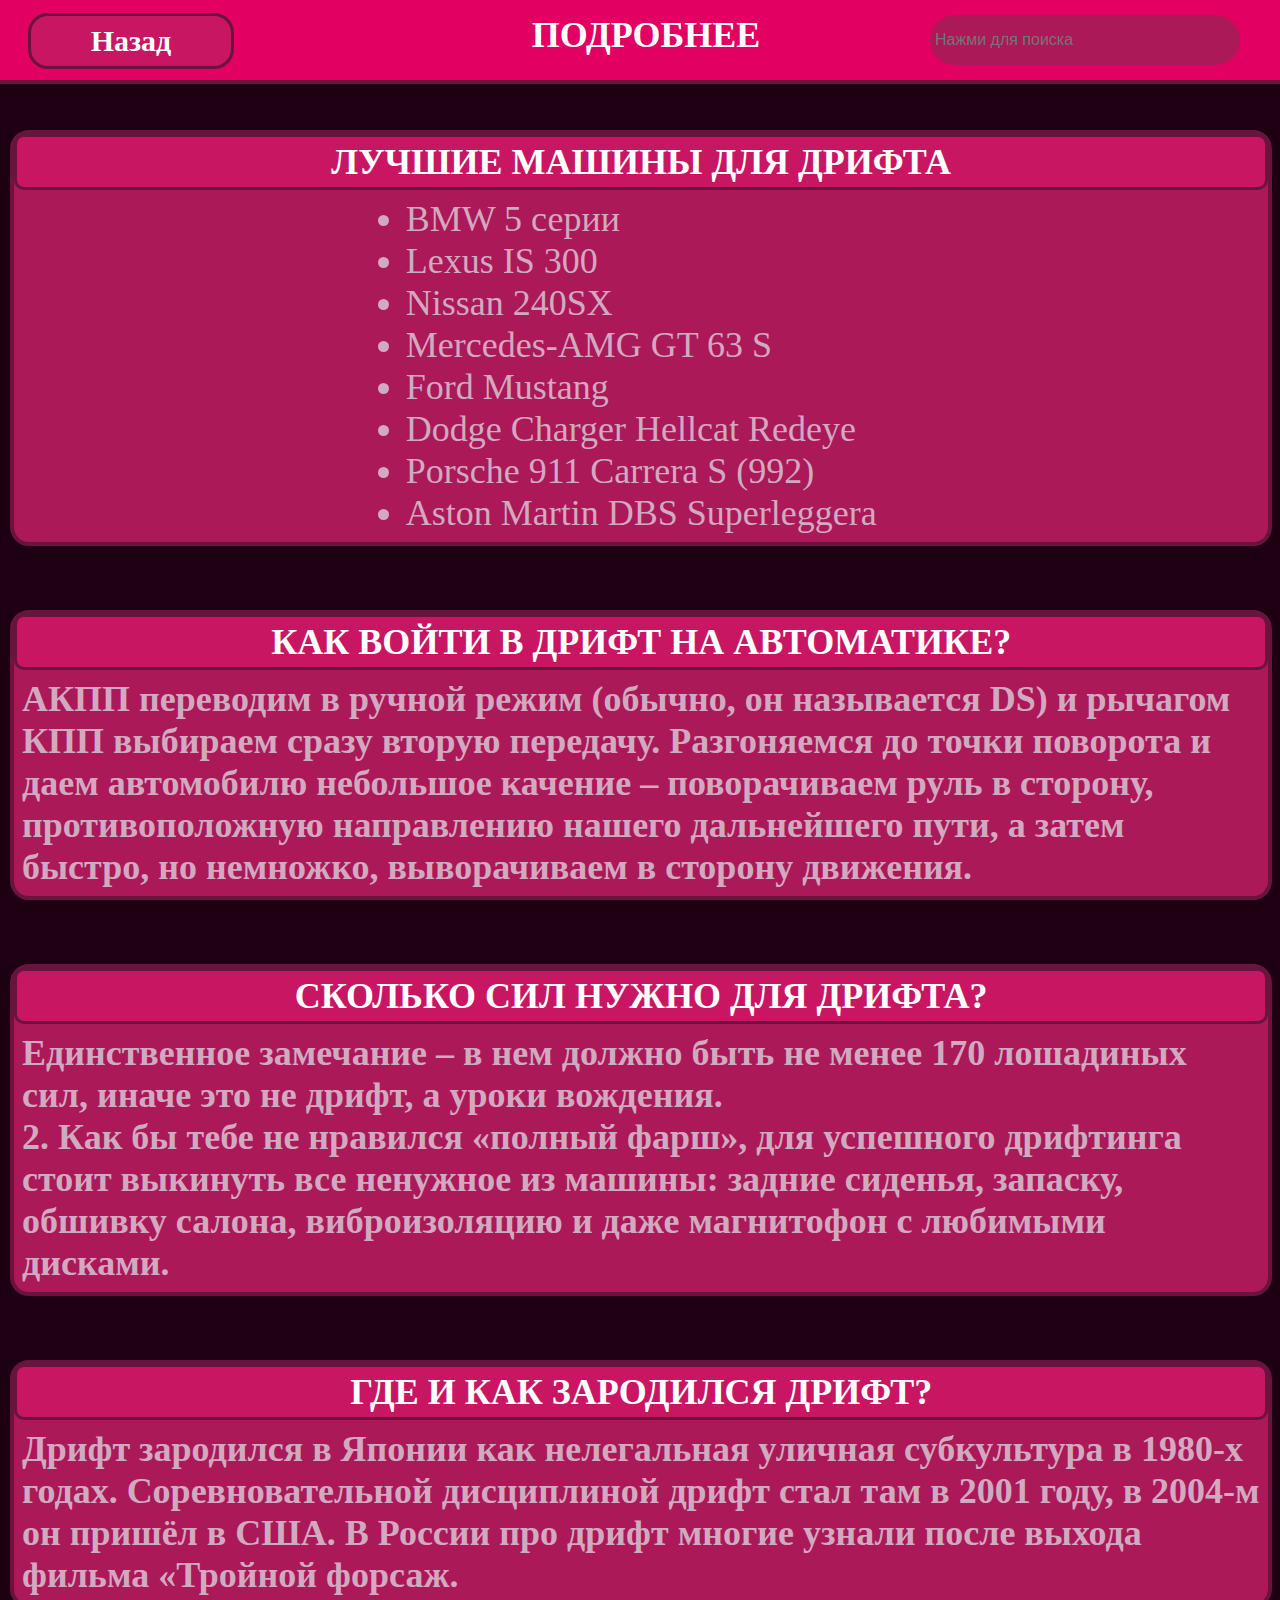
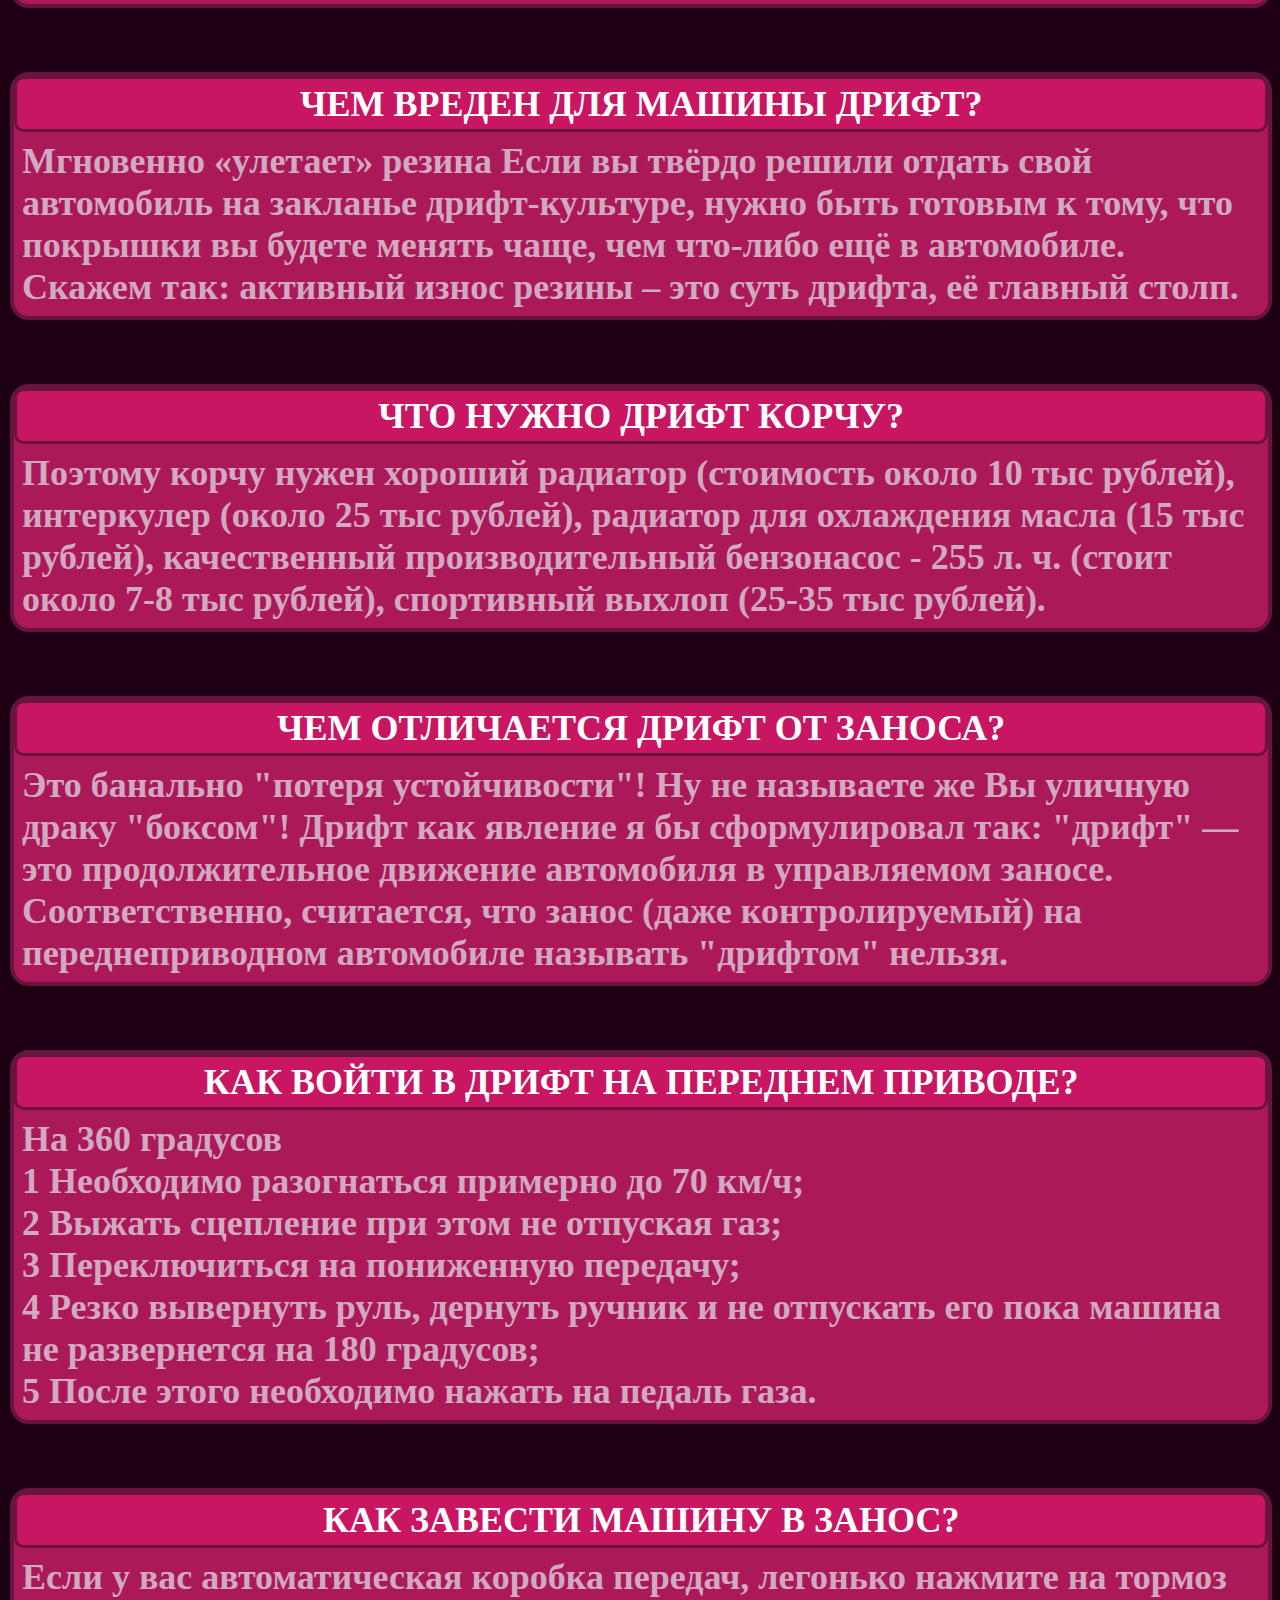
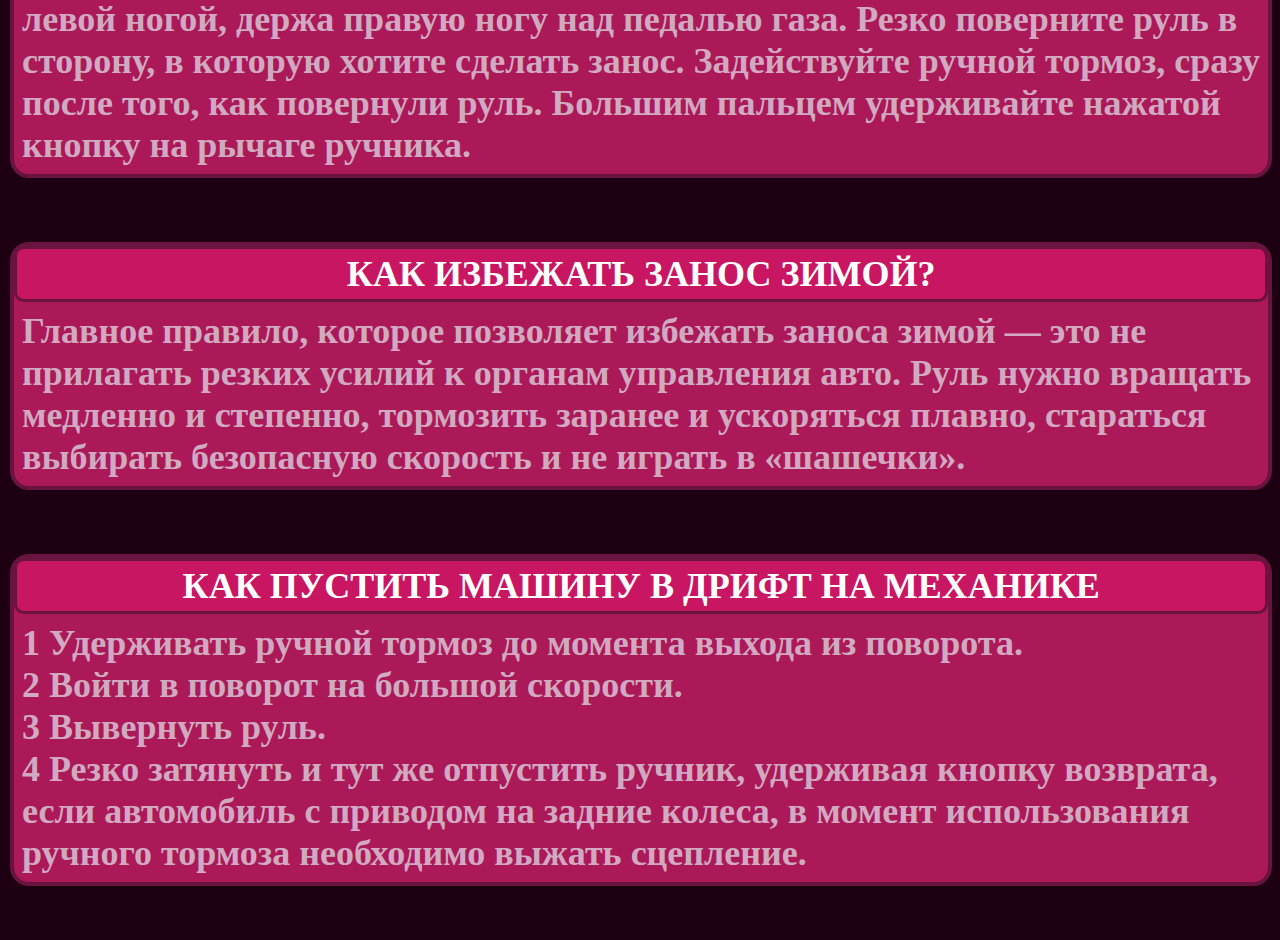
<file: about-us.html>
<!DOCTYPE html>
<html lang="en">
  <head>
    <meta charset="UTF-8" />
    <meta http-equiv="X-UA-Compatible" content="IE=edge" />
    <meta name="viewport" content="width=device-width, initial-scale=1.0" />
    <title>Подробнее про дрифт</title>
    <link rel="stylesheet" href="./styles/styles.css" />
  </head>
  <body>
      <header>
        <div class="box-btn-back-all">
          <a class="btn-back-box" href="./index.html"> <h1><b>Назад</b></h1></a>
        </div>
        <div class="search-box">
            <input
              id="elastic"
              class="search-txt"
              type="text"
              placeholder="Нажми для поиска"
            />
          </div>
          <div class="box-header">
            <div class="box-Htext-Header">
                <div class="tittle">
                  <div><h1 class="txt-style">ПОДРОБНЕЕ</h1></div>
                </div>
              </div>
          </div>
      </header>
      <br><br>
      <div class="elastic">
          <div class="tabl">
        <div class="mini-tabl">
          <div>
            <h3 class="txt-style">ЛУЧШИЕ МАШИНЫ ДЛЯ ДРИФТА</h3>
          </div>
        </div>
        <div class="txt-style2">
          <ul>
            <li>BMW 5 серии</li>
            <li>Lexus IS 300</li>
            <li>Nissan 240SX</li>
            <li>Mercedes-AMG GT 63 S</li>
            <li>Ford Mustang</li>
            <li>Dodge Charger Hellcat Redeye</li>
            <li>Porsche 911 Carrera S (992)</li>
            <li>Aston Martin DBS Superleggera</li>
          </ul>
        </div>
      </div>
      <br><br><br>
      <div class="tabl">
          <div class="mini-tabl">
            <div class="txt-style">
              <h3 class="txt-style">КАК ВОЙТИ В ДРИФТ НА АВТОМАТИКЕ?</h3>
            </div>
          </div>
          <div class="txt-style2">
            <b>
              АКПП переводим в ручной режим (обычно, он называется DS) и рычагом КПП выбираем сразу вторую передачу. Разгоняемся до точки поворота и даем автомобилю небольшое качение – поворачиваем руль в сторону, противоположную направлению нашего дальнейшего пути, а затем быстро, но немножко, выворачиваем в сторону движения.
            </b>
          </div>
        </div>
      </div>
      <br><br><br>
      <div class="tabl">
          <div class="mini-tabl">
            <div class="txt-style">
              <h3 class="txt-style">СКОЛЬКО СИЛ НУЖНО ДЛЯ ДРИФТА?</h3>
            </div>
          </div>
          <div class="txt-style2">
            <b>
              Единственное замечание – в нем должно быть не менее 170 лошадиных сил, иначе это не дрифт, а уроки вождения. <br> 2. Как бы тебе не нравился «полный фарш», для успешного дрифтинга стоит выкинуть все ненужное из машины: задние сиденья, запаску, обшивку салона, виброизоляцию и даже магнитофон с любимыми дисками.
            </b>
          </div>
        </div>
      </div>
      <br><br><br>
      <div class="tabl">
          <div class="mini-tabl">
            <div class="txt-style">
              <h3 class="txt-style">ГДЕ И КАК ЗАРОДИЛСЯ ДРИФТ?</h3>
            </div>
          </div>
          <div class="txt-style2">
            <b>
              Дрифт зародился в Японии как нелегальная уличная субкультура в 1980-х годах. Соревновательной дисциплиной дрифт стал там в 2001 году, в 2004-м он пришёл в США. В России про дрифт многие узнали после выхода фильма «Тройной форсаж.
            </b>
          </div>
        </div>
      </div>
      <br><br><br>
      <div class="tabl">
          <div class="mini-tabl">
            <div class="txt-style">
              <h3 class="txt-style">ЧЕМ ВРЕДЕН ДЛЯ МАШИНЫ ДРИФТ?</h3>
            </div>
          </div>
          <div class="txt-style2">
            <b>
              Мгновенно «улетает» резина Если вы твёрдо решили отдать свой автомобиль на закланье дрифт-культуре, нужно быть готовым к тому, что покрышки вы будете менять чаще, чем что-либо ещё в автомобиле. Скажем так: активный износ резины – это суть дрифта, её главный столп.
            </b>
          </div>
        </div>
      </div>
      <br><br><br>
      <div class="tabl">
          <div class="mini-tabl">
            <div class="txt-style">
              <h3 class="txt-style">ЧТО НУЖНО ДРИФТ КОРЧУ?</h3>
            </div>
          </div>
          <div class="txt-style2">
            <b>
              Поэтому корчу нужен хороший радиатор (стоимость около 10 тыс рублей), интеркулер (около 25 тыс рублей), радиатор для охлаждения масла (15 тыс рублей), качественный производительный бензонасос - 255 л. ч. (стоит около 7-8 тыс рублей), спортивный выхлоп (25-35 тыс рублей).
            </b>
          </div>
        </div>
      </div>
      <br><br><br>
      <div class="tabl">
          <div class="mini-tabl">
            <div class="txt-style">
              <h3 class="txt-style">ЧЕМ ОТЛИЧАЕТСЯ ДРИФТ ОТ ЗАНОСА?</h3>
            </div>
          </div>
          <div class="txt-style2">
            <b>
              Это банально "потеря устойчивости"! Ну не называете же Вы уличную драку "боксом"! Дрифт как явление я бы сформулировал так: "дрифт" — это продолжительное движение автомобиля в управляемом заносе. Соответственно, считается, что занос (даже контролируемый) на переднеприводном автомобиле называть "дрифтом" нельзя.
            </b>
          </div>
        </div>
      </div>
      <br><br><br>
      <div class="tabl">
          <div class="mini-tabl">
            <div class="txt-style">
              <h3 class="txt-style">КАК ВОЙТИ В ДРИФТ НА ПЕРЕДНЕМ ПРИВОДЕ?</h3>
            </div>
          </div>
          <div class="txt-style2">
            <b>
               На 360 градусов <br>   
               1 Необходимо разогнаться примерно до 70 км/ч;      <br>
               2 Выжать сцепление при этом не отпуская газ;<br>
               3 Переключиться на пониженную передачу;<br>
               4 Резко вывернуть руль, дернуть ручник и не отпускать его пока машина не развернется на 180 градусов;<br>
               5 После этого необходимо нажать на педаль газа.
            </b>
          </div>
        </div>
      </div>
      <br><br><br>
      <div class="tabl">
          <div class="mini-tabl">
            <div class="txt-style">
              <h3 class="txt-style">КАК ЗАВЕСТИ МАШИНУ В ЗАНОС?</h3>
            </div>
          </div>
          <div class="txt-style2">
            <b>
              Если у вас автоматическая коробка передач, легонько нажмите на тормоз левой ногой, держа правую ногу над педалью газа. Резко поверните руль в сторону, в которую хотите сделать занос. Задействуйте ручной тормоз, сразу после того, как повернули руль. Большим пальцем удерживайте нажатой кнопку на рычаге ручника.
  
            </b>
          </div>
        </div>
      </div>
      <br><br><br>
      <div class="tabl">
          <div class="mini-tabl">
            <div class="txt-style">
              <h3 class="txt-style">КАК ИЗБЕЖАТЬ ЗАНОС ЗИМОЙ?</h3>
            </div>
          </div>
          <div class="txt-style2">
            <b>
              Главное правило, которое позволяет избежать заноса зимой — это не прилагать резких усилий к органам управления авто. Руль нужно вращать медленно и степенно, тормозить заранее и ускоряться плавно, стараться выбирать безопасную скорость и не играть в «шашечки».
            </b>
          </div>
        </div>
      </div>
      <br><br><br>
      <div class="tabl">
          <div class="mini-tabl">
            <div class="txt-style">
              <h3 class="txt-style">КАК ПУСТИТЬ МАШИНУ В ДРИФТ НА МЕХАНИКЕ</h3>
            </div>
          </div>
          <div class="txt-style2">
            <b>
              1 Удерживать ручной тормоз до момента выхода из поворота. <br>
              2 Войти в поворот на большой скорости. <br>
              3 Вывернуть руль. <br>
              4 Резко затянуть и тут же отпустить ручник, удерживая кнопку возврата, если автомобиль с приводом на задние колеса, в момент использования ручного тормоза необходимо выжать сцепление. <br>
            </b>
          </div>
        </div>
      </div>
      <br><br><br>
    </div>
  </body>
</html>
</file>
<file: styles/styles.css>
* {
  margin: 0;
  padding: 0;
}

body {
  background: rgb(29, 0, 18);
}
.aa {
  display: flex;
  justify-content: center;
}
.button-mus {
  width: 50px;
}
button {
  border: none;
  background-color: transparent;
}
.box-mus-logo {
  display: flex;
  justify-content: center;
}
h1.aa,
h2.aa,
h3.aa {
  min-height: 37px;
}

.box-pleyer {
  display: flex;
  flex-direction: column;
  justify-content: space-between;
  background: rgb(0, 0, 0);
  background: linear-gradient(
    0deg,
    rgba(0, 0, 0, 1) 0%,
    rgba(255, 0, 112, 1) 100%
  );
  width: 450px;
  border-radius: 0.5cm;
  border: 3px solid rgb(105, 20, 63);
  margin: 10px;
}
.box-mus-contrl {
  background-color: rgb(36, 36, 36);
  border-radius: 15px;
  border-top: 0.5px solid black;
}
.box-mus-btn {
  display: flex;
  flex-direction: row;
}
.box-vol-btn {
  display: flex;
  flex-direction: column;
}
.button-mus-vol {
  width: 25px;
}
.mus-logo {
  width: 200px;
  border: 3px solid black;
}
.box-mus {
  display: flex;
  flex-direction: row;
  justify-content: space-around;
  flex-wrap: wrap;
}
.txt-style {
  color: white;
  display: flex;
  justify-content: center;
  align-items: center;
  height: 50px;
  font-size: 20pt;
}
.txt-style-footer {
  color: rgba(255, 255, 255, 0.329);
  display: flex;
  justify-content: center;
}
.box-line-txt {
  background-color: rgb(255, 0, 112, 1);
  border-radius: 15px;
  border: 4px solid rgb(105, 20, 63);
  height: 50px;
}

.box-header {
  background-color: rgb(226, 0, 98);
  border-bottom: 4px solid rgb(105, 20, 63);
  height: 80px;
  display: flex;
  flex-wrap: nowrap;
  width: 100%;
}

.box-nav-txt2 {
  display: flex;
  flex-wrap: nowrap;
  justify-content: end;
}

.box-video {
  display: flex;
  justify-content: center;
  align-items: center;
}
.video {
  border: 3px solid rgb(88, 0, 44);
  margin: 5px;
}
.img-strelky {
  width: 300px;
  height: 200px;
}
.box-footer {
  height: 50px;
}
.con-txt-style {
  margin: 15px;
  color: rgb(129, 65, 105);
}
.box-con-variant {
  display: flex;
  justify-content: space-around;
}
.box-con-variant {
  height: 50px;
  display: flex;
  flex-wrap: nowrap;
}
.txt-style-nav {
  font-size: 20pt;
  text-decoration: none;
  color: rgb(116, 27, 80);
}
.line-nav {
  border-left: 3px solid rgb(97, 11, 63);
  margin: 4px;
}
.box-Htext-Header {
  width: 100%;
}
.txt-style-nav2 {
  color: rgb(70, 9, 45);
}
.txt-style {
  font-size: 27pt;
  color: white;
}
.txt-style2 {
  font-size: 27pt;
  color: rgb(209, 169, 192);
  margin: 8px;
}
.box-nav-txt {
  display: flex;
  justify-content: center;
}

.mini-tabl {
  border: 3px solid rgb(105, 20, 63);
  border-radius: 10px;
  background-color: rgb(201, 22, 99);
  width: 100%;
}
.tabl {
  display: flex;
  justify-content: center;
  flex-wrap: wrap;
  margin: 10px 10px 0px 10px;
  border: 4px solid rgb(105, 20, 63);
  border-radius: 0.5cm;
  background: rgb(172, 25, 88);
  width: 98%;
}
.ptextfonk {
  border: 1px solid white;
}
.div-tabl {
  display: flex;
  justify-content: space-around;
  width: fit-content;
}
.box-nav {
  display: flex;
  border-radius: 10px;
  /* border: 2px dashed rgb(105, 20, 63); */
  margin: 5px;
  height: 60px;
  position: absolute;
  top: 1px;
  left: 20px;
}
.tittle {
  width: 140px;
  height: 50px;
  position: absolute;
  top: 10px;
  left: 45%;
}
.tittle2 {
  width: 140px;
  height: 50px;
  position: absolute;
  top: 10px;
  left: 45%;
}
.box-connection {
  background-color: rgb(105, 20, 63);
  border-top: 3px solid rgb(80, 16, 48);
}
.search-box {
  height: 40px;
  border-radius: 30px;
  padding: 5px;
  background-color: rgb(172, 25, 88);
  width: 300px;
  position: absolute;
  top: 15px;
  right: 40px;
  line-height: normal;
}
.search-btn {
  color: rgb(58, 3, 33);
  float: right;
  width: 40px;
  height: 40px;
  border-radius: 50%;
  background-color: rgb(179, 59, 173);
  display: flex;
  justify-content: center;
  align-items: center;
  text-decoration: none;
}
.btn-more-box {
  color: rgb(255, 255, 255);
  width: 220px;
  height: 60px;
  border-radius: 20px;
  border: 3px solid rgb(105, 20, 63);
  background-color: rgb(201, 22, 99);
  display: flex;
  justify-content: center;
  align-items: center;
  text-decoration: none;
  margin: 8px;
  font-size: 25px;
}
.box-btn-more-all {
  display: flex;
  justify-content: center;
  width: 100%;
}
.search-txt {
  border: none;
  outline: none;
  background-color: rgb(172, 25, 88);
  border-radius: 20px;
  float: left;
  padding: 0;
  color: rgb(105, 20, 63);
  font-size: 16px;
  line-height: 40px;
  width: 240px;
}
.btn-back-box {
  color: rgb(255, 255, 255);
  width: 200px;
  height: 50px;
  border-radius: 20px;
  border: 3px solid rgb(105, 20, 63);
  background-color: rgb(201, 22, 99);
  display: flex;
  justify-content: center;
  align-items: center;
  text-decoration: none;
  margin: 8px;
  font-size: 15px;
}
.box-btn-back-all {
  position: absolute;
  top: 5px;
  left: 20px;
}
</file>
